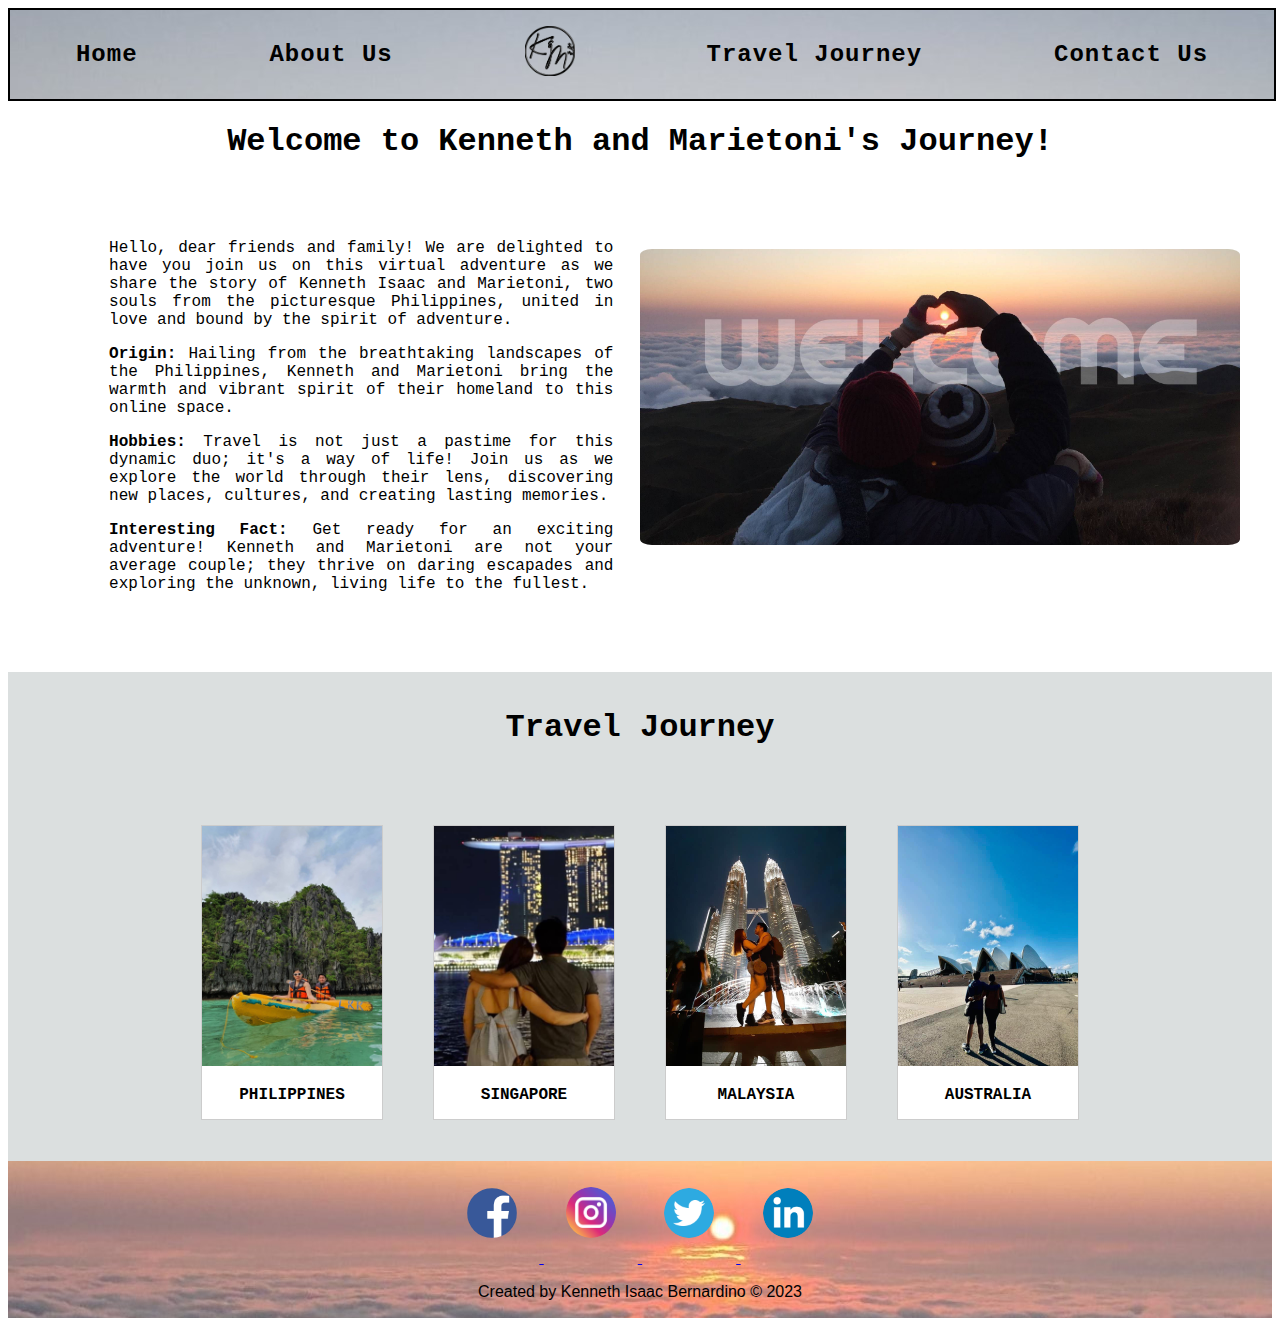
<file: index.html>
<!DOCTYPE html>
<html lang="en">
<head>
    <meta charset="UTF-8">
    <title>Kenneth and Marietoni's Journey - Home</title>
    <link rel="stylesheet" href="css/style.css">
    <link rel="stylesheet" href="css/style_HomePage.css">

</head>
<body>

  <nav style="background-image:url(resources/bgimage3.jpg);">
    <a class="nav-link" href="index.html">Home</a>
    <a class="nav-link" href="aboutus.html">About Us</a>
    <a class="nav-link" href="index.html"><img class="km-logo" src="resources/KMLogo.png" alt="logo"></a>
    <a class="nav-link" href="philippines.html">Travel Journey</a>
    <a class="nav-link" href="contact.html">Contact Us</a>
  </nav>

  <main class="main-container">

    <h1>Welcome to Kenneth and Marietoni's Journey! </h1>


    <!--Home section1: Welcome-->
    <div class="Welcome-container">
        <div class="sec1-grid1">
          <p>Hello, dear friends and family! We are delighted to have you join us on this virtual adventure as we share the story of Kenneth Isaac and Marietoni, two souls from the picturesque Philippines, united in love and bound by the spirit of adventure.</p>
          <p><b>Origin: </b> Hailing from the breathtaking landscapes of the Philippines, Kenneth and Marietoni bring the warmth and vibrant spirit of their homeland to this online space.</p>
          <p><b>Hobbies: </b> Travel is not just a pastime for this dynamic duo; it's a way of life! Join us as we explore the world through their lens, discovering new places, cultures, and creating lasting memories.</p>
          <p><b>Interesting Fact: </b> Get ready for an exciting adventure! Kenneth and Marietoni are not your average couple; they thrive on daring escapades and exploring the unknown, living life to the fullest.</p>
        </div>
      
        <div class="sec1-grid2">
          <a target="_blank" href="resources/CoverPage2.jpg">
            <img class="photo-home" src="resources/CoverPage2.jpg" alt="Welcome Photos">
          </a>
        </div>
    </div>
    

    <!--Home Section 2: Travel Journey-->
    <div class="travel-container">
      <h1>Travel Journey</h1>
    </div>
    <div class="travel-container">
      <div class="travel-gallery">
        <a href="philippines.html">
          <img src="resources/imgTravels-Philippines.jpg" alt="Philippines" width="600" height="400">
        </a>
        <div class="desc">PHILIPPINES</div>
      </div>
      
      <div class="travel-gallery">
        <a href="singapore.html">
          <img src="resources/imgTravels-Singapore.jpg" alt="Singapore" width="600" height="400">
        </a>
        <div class="desc">SINGAPORE</div>
      </div>
      
      <div class="travel-gallery">
        <a href="malaysia.html">
          <img src="resources/imgTravels-Malaysia.jpg" alt="Malaysia" width="600" height="400">
        </a>
        <div class="desc">MALAYSIA</div>
      </div>
      
      <div class="travel-gallery">
        <a href="australia.html">
          <img src="resources/imgTravels-Australia.jpg" alt="Australia" width="600" height="400">
        </a>
        <div class="desc">AUSTRALIA</div>
      </div>
    </div>


  </main>

<!--Footer Section-->
<footer style="background-image:url(resources/bgimage4.jpg);">
        
  <a target="_blank" href="https://www.facebook.com/qhulet14">
    <img class="footericon" src="resources/fb_icon.png" alt="fb_icon">
  </a>
  <a target="_blank" href="https://www.instagram.com/kennethisaac20/">
    <img class="footericon" src="resources/instagram_icon.png" alt="ig_icon">
  </a>
  <a target="_blank" href="https://twitter.com/kennethisaac20">
    <img class="footericon" src="resources/twitter_icon.png" alt="twt_icon">
  </a>
  <a target="_blank" href="https://www.linkedin.com/in/kenneth-isaac-bernardino-77965756/">
    <img class="footericon" src="resources/LinkedIn_icon.png" alt="linkin_icon">
  </a>
  <p>Created by Kenneth Isaac Bernardino © 2023</p>
</footer>
 


</body>
</html>
</file>
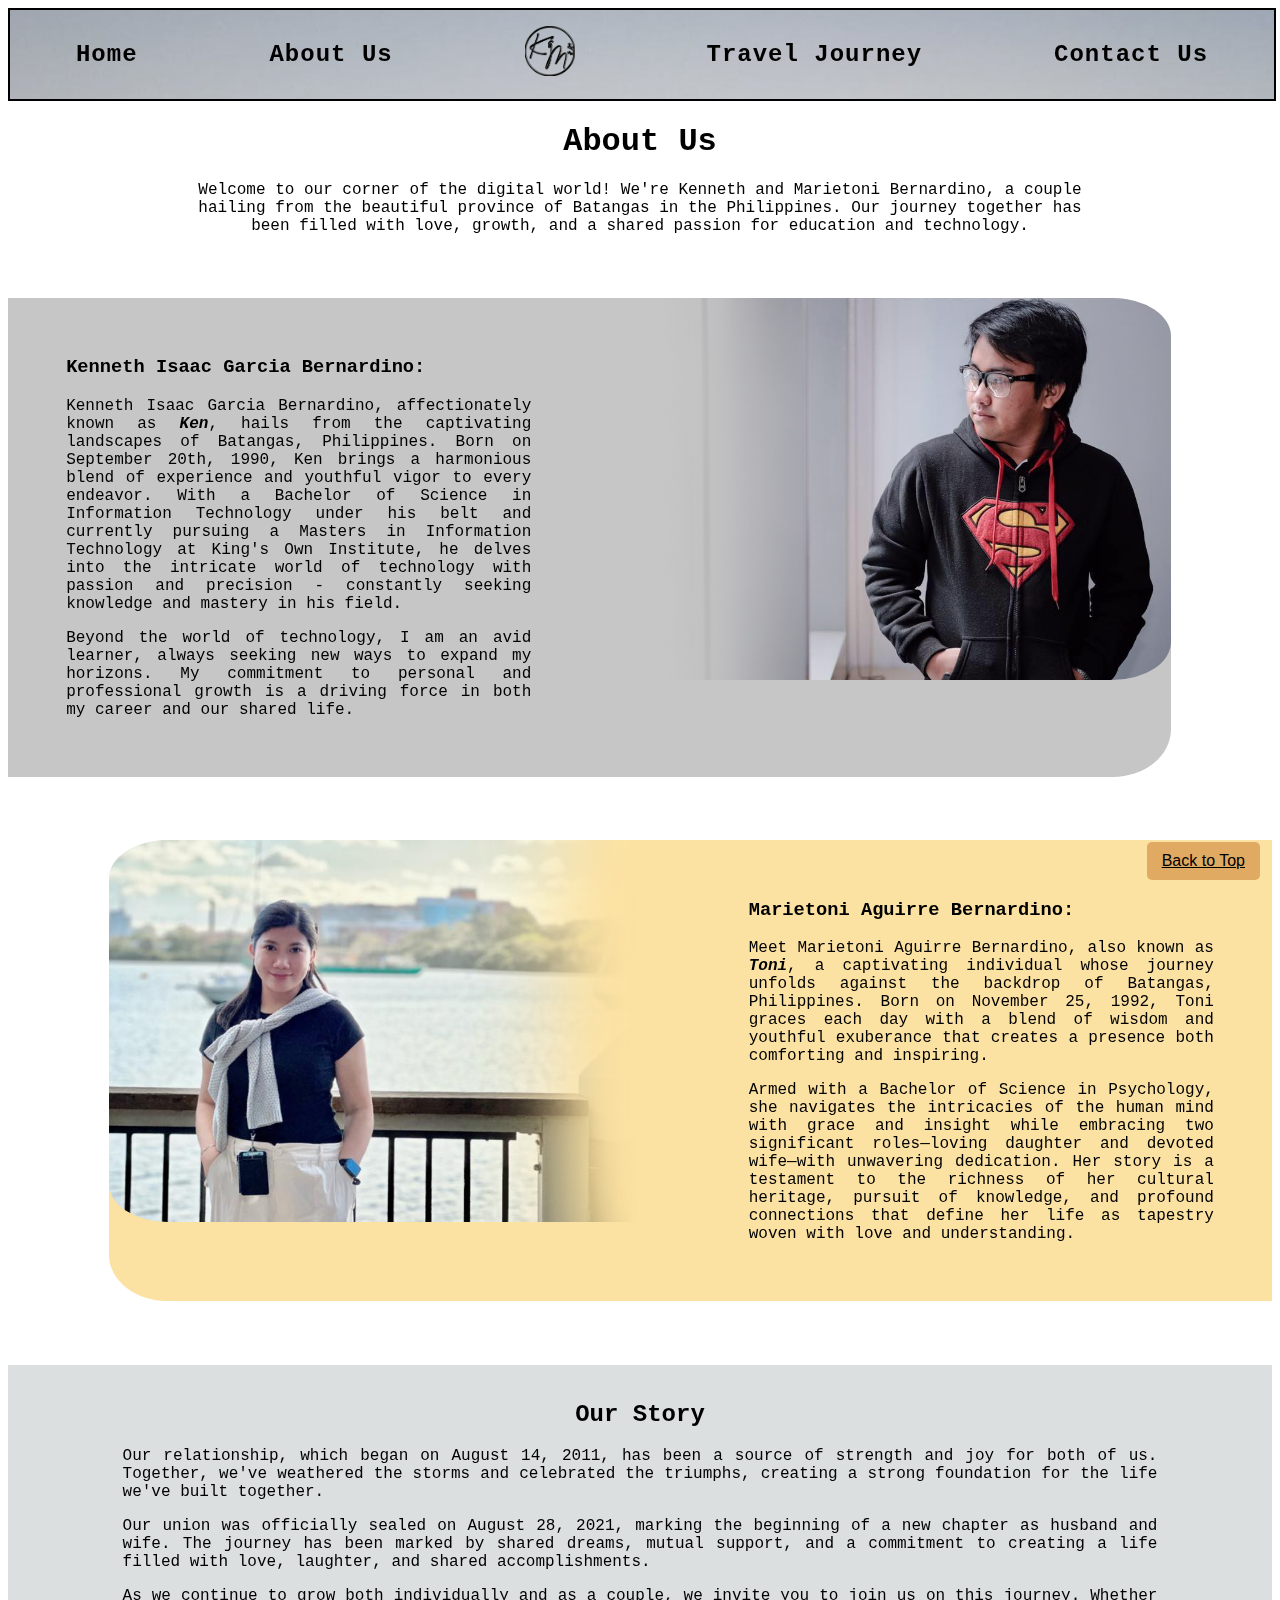
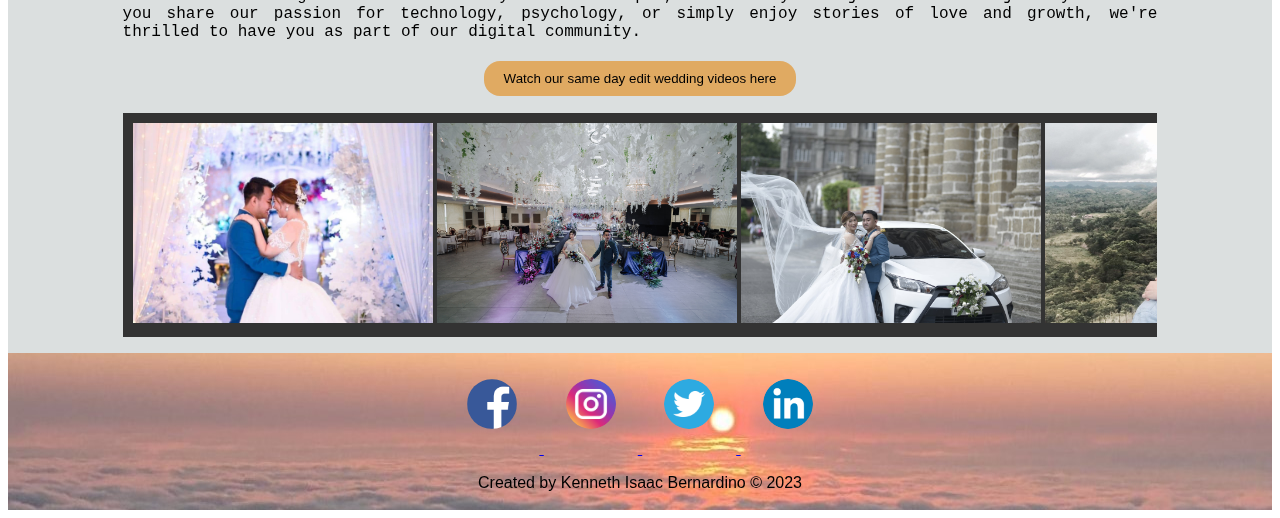
<file: aboutus.html>
<!DOCTYPE html>
<html lang="en">
<head>
    <meta charset="UTF-8">
    <title>Kenneth and Marietoni's Journey</title>
    <link rel="stylesheet" href="css/style.css">
    <link rel="stylesheet" href="css/style_AboutUs.css">
</head>
<body>

  <nav style="background-image:url(resources/bgimage3.jpg);">
    <a class="nav-link" href="index.html">Home</a>
    <a class="nav-link" href="aboutus.html">About Us</a>
    <a class="nav-link" href="index.html"><img class="km-logo" src="resources/KMLogo.png" alt="logo"></a>
    <a class="nav-link" href="philippines.html">Travel Journey</a>
    <a class="nav-link" href="contact.html">Contact Us</a>
  </nav>

  <main class="main-container">

    <h1>About Us </h1>

    <p class="aboutWelcome">Welcome to our corner of the digital world! We're Kenneth and Marietoni Bernardino, a couple hailing from the beautiful province of Batangas in the Philippines. Our journey together has been filled with love, growth, and a shared passion for education and technology.</p>

    <!--About section1: Kenneth-->
    <div class="AboutKenneth-container">
        <div class="aboutKen-container1">
          <div class="aboutKen-containerText">
          <h3>Kenneth Isaac Garcia Bernardino:</h3>
          <p>Kenneth Isaac Garcia Bernardino, affectionately known as <b><i>Ken</i></b>, hails from the captivating landscapes of Batangas, Philippines. Born on September 20th, 1990, Ken brings a harmonious blend of experience and youthful vigor to every endeavor. With a Bachelor of Science in Information Technology under his belt and currently pursuing a Masters in Information Technology at King's Own Institute, he delves into the intricate world of technology with passion and precision - constantly seeking knowledge and mastery in his field.</p>
          <p>Beyond the world of technology, I am an avid learner, always seeking new ways to expand my horizons. My commitment to personal and professional growth is a driving force in both my career and our shared life.</p>
          </div>
          
        </div>
      
        <div class="aboutKen-container2">
          <img class="about-KenPhoto" src="resources/aboutKen.png" alt="About Ken">
        </div>
    </div>
    

    <!--About section2: Marietoni-->
    <div class="AboutMarietoni-container">
      <div class="aboutToni-container1">
        <img class="about-ToniPhoto" src="resources/aboutToni.png" alt="About Toni">
      </div>
    
      <div class="aboutToni-container2">
        <div class="aboutToni-containerText">
          <h3>Marietoni Aguirre Bernardino:</h3>
          <p>Meet Marietoni Aguirre Bernardino, also known as <b><i>Toni</i></b>, a captivating individual whose journey unfolds against the backdrop of Batangas, Philippines. Born on November 25, 1992, Toni graces each day with a blend of wisdom and youthful exuberance that creates a presence both comforting and inspiring. </p> 
          <p>Armed with a Bachelor of Science in Psychology, she navigates the intricacies of the human mind with grace and insight while embracing two significant roles—loving daughter and devoted wife—with unwavering dedication. Her story is a testament to the richness of her cultural heritage, pursuit of knowledge, and profound connections that define her life as tapestry woven with love and understanding.</p>
        </div>
      </div>
    </div>

  <!--About section3: Wedding-->
  <div class="aboutWedding-container">
    <div class="aboutWeddingText-container">
      <h2 style="text-align: center;">Our Story</h2>
      <p>Our relationship, which began on August 14, 2011, has been a source of strength and joy for both of us. Together, we've weathered the storms and celebrated the triumphs, creating a strong foundation for the life we've built together. </p>

      <p>Our union was officially sealed on August 28, 2021, marking the beginning of a new chapter as husband and wife. The journey has been marked by shared dreams, mutual support, and a commitment to creating a life filled with love, laughter, and shared accomplishments.</p>
        
      <p>As we continue to grow both individually and as a couple, we invite you to join us on this journey. Whether you share our passion for technology, psychology, or simply enjoy stories of love and growth, we're thrilled to have you as part of our digital community.</p>
    </div>

    <div class="aboutWeddingSDE-container">
    <a href="https://www.facebook.com/100064318374157/videos/357235752671712">
        <button  class="SDEbutton">Watch our same day edit wedding videos here</button>
    </a>
    </div>

    <div class="scroll-container">
      <img src="resources/about6.jpg" alt="AboutUs image6" width="300" height="200">
      <img src="resources/about7.jpg" alt="AboutUs image7" width="300" height="200">
      <img src="resources/about8.jpg" alt="AboutUs image8" width="300" height="200">
      <img src="resources/about3.jpg" alt="AboutUs image3" width="300" height="200">
      <img src="resources/about4.jpg" alt="AboutUs image4" width="300" height="200">
      <img src="resources/about5.jpg" alt="AboutUs image5" width="300" height="200">
      <img src="resources/about1.jpg" alt="AboutUs image1" width="300" height="200">
      <img src="resources/about2.jpg" alt="AboutUs image2" width="300" height="200">
    </div>
  </div>

  </main>

  <a href="#top" class="back-to-top">Back to Top</a>
  
<!--Footer Section-->
<footer style="background-image:url(resources/bgimage4.jpg);">
        
  <a target="_blank" href="https://www.facebook.com/qhulet14">
    <img class="footericon" src="resources/fb_icon.png" alt="fb_icon">
  </a>
  <a target="_blank" href="https://www.instagram.com/kennethisaac20/">
    <img class="footericon" src="resources/instagram_icon.png" alt="ig_icon">
  </a>
  <a target="_blank" href="https://twitter.com/kennethisaac20">
    <img class="footericon" src="resources/twitter_icon.png" alt="twt_icon">
  </a>
  <a target="_blank" href="https://www.linkedin.com/in/kenneth-isaac-bernardino-77965756/">
    <img class="footericon" src="resources/LinkedIn_icon.png" alt="linkin_icon">
  </a>
  <p>Created by Kenneth Isaac Bernardino © 2023</p>
</footer>
 


</body>
</html>
</file>
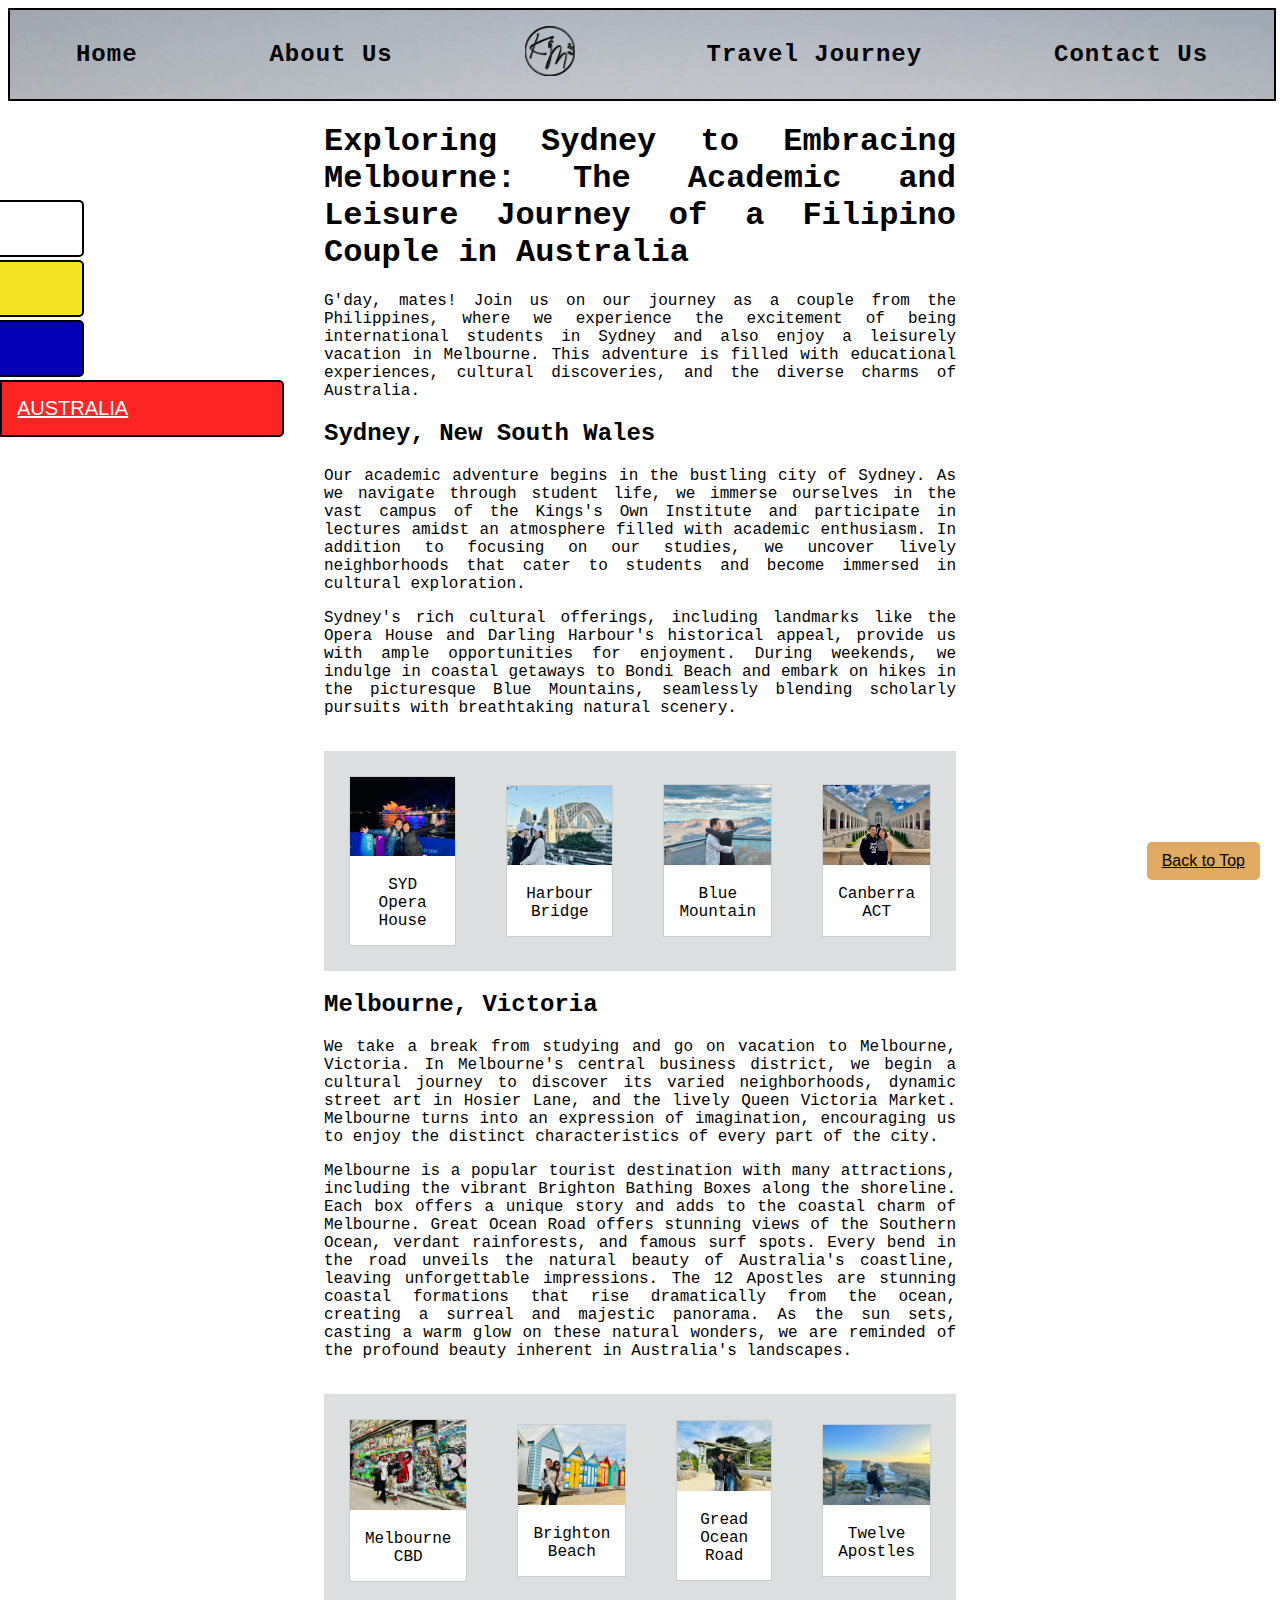
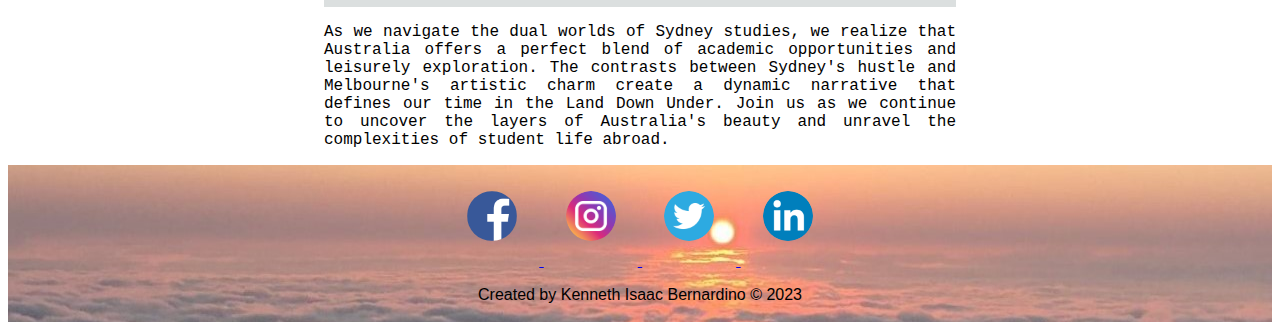
<file: australia.html>
<!DOCTYPE html>
<html lang="en">
<head>
    <meta charset="UTF-8">
    <title>Kenneth and Marietoni's Journey</title>
    <link rel="stylesheet" href="css/style.css">
    <link rel="stylesheet" href="css/style_TravelJourney.css">

</head>
<body>

  <nav style="background-image:url(resources/bgimage3.jpg);">
    <a class="nav-link" href="index.html">Home</a>
    <a class="nav-link" href="aboutus.html">About Us</a>
    <a class="nav-link" href="index.html"><img class="km-logo" src="resources/KMLogo.png" alt="logo"></a>
    <a class="nav-link" href="philippines.html">Travel Journey</a>
    <a class="nav-link" href="contact.html">Contact Us</a>
  </nav>

  <div id="mySidenavActive">
    <a href="australia.html" id="auTraNav" style="color: white;">AUSTRALIA</a>
  </div>

  <div id="mySidenav">
    <a href="philippines.html" id="phTraNav">PHILIPPINES</a>
    <a href="singapore.html" id="sgTraNav">SINGAPORE</a>
    <a href="malaysia.html" id="myTraNav">MALAYSIA</a>
  </div>

  <main class="phTravel-container">
    <h1>Exploring Sydney to Embracing Melbourne: The Academic and Leisure Journey of a Filipino Couple in Australia</h1>
    <p>G'day, mates! Join us on our journey as a couple from the Philippines, where we experience the excitement of being international students in Sydney and also enjoy a leisurely vacation in Melbourne. This adventure is filled with educational experiences, cultural discoveries, and the diverse charms of Australia.</p>
    
    <h2>Sydney, New South Wales</h2>


    <p>Our academic adventure begins in the bustling city of Sydney. As we navigate through student life, we immerse ourselves in the vast campus of the Kings's Own Institute and participate in lectures amidst an atmosphere filled with academic enthusiasm. In addition to focusing on our studies, we uncover lively neighborhoods that cater to students and become immersed in cultural exploration. </p>
    <p>Sydney's rich cultural offerings, including landmarks like the Opera House and Darling Harbour's historical appeal, provide us with ample opportunities for enjoyment. During weekends, we indulge in coastal getaways to Bondi Beach and embark on hikes in the picturesque Blue Mountains, seamlessly blending scholarly pursuits with breathtaking natural scenery.</p><br>

    <div class="travel-container">
      <div class="travel-gallery">
        <a target="_blank" href="resources/SYDgallery1.jpg">
          <img src="resources/SYDgallery1.jpg" alt="Opera House">
        </a>
        <div class="desc">SYD Opera House</div>
      </div>
      
      <div class="travel-gallery">
        <a target="_blank" href="resources/SYDgallery2.jpg">
          <img src="resources/SYDgallery2.jpg" alt="Harbour Bridge">
        </a>
        <div class="desc">Harbour Bridge</div>
      </div>
      
      <div class="travel-gallery">
        <a target="_blank" href="resources/SYDgallery3.jpg">
          <img src="resources/SYDgallery3.jpg" alt="Blue Mountains">
        </a>
        <div class="desc">Blue Mountain</div>
      </div>
      
      <div class="travel-gallery">
        <a target="_blank" href="resources/SYDgallery4.jpg">
          <img src="resources/SYDgallery4.jpg" alt="Canberra">
        </a>
        <div class="desc">Canberra ACT</div>
      </div>
    </div>

    <h2>Melbourne, Victoria</h2>
    <p>We take a break from studying and go on vacation to Melbourne, Victoria. In Melbourne's central business district, we begin a cultural journey to discover its varied neighborhoods, dynamic street art in Hosier Lane, and the lively Queen Victoria Market. Melbourne turns into an expression of imagination, encouraging us to enjoy the distinct characteristics of every part of the city.</p>

    <p>Melbourne is a popular tourist destination with many attractions, including the vibrant Brighton Bathing Boxes along the shoreline. Each box offers a unique story and adds to the coastal charm of Melbourne. Great Ocean Road offers stunning views of the Southern Ocean, verdant rainforests, and famous surf spots. Every bend in the road unveils the natural beauty of Australia's coastline, leaving unforgettable impressions. The 12 Apostles are stunning coastal formations that rise dramatically from the ocean, creating a surreal and majestic panorama. As the sun sets, casting a warm glow on these natural wonders, we are reminded of the profound beauty inherent in Australia's landscapes.</p> <br>

    <div class="travel-container">
      <div class="travel-gallery">
        <a target="_blank" href="resources/MLBgallery1.jpg">
          <img src="resources/MLBgallery1.jpg" alt="Melbourne CBD">
        </a>
        <div class="desc">Melbourne CBD</div>
      </div>
      
      <div class="travel-gallery">
        <a target="_blank" href="resources/MLBgallery2.jpg">
          <img src="resources/MLBgallery2.jpg" alt="Brighton">
        </a>
        <div class="desc">Brighton Beach</div>
      </div>
      
      <div class="travel-gallery">
        <a target="_blank" href="resources/MLBgallery3.jpg">
          <img src="resources/MLBgallery3.jpg" alt="Great Ocean">
        </a>
        <div class="desc">Gread Ocean Road</div>
      </div>
      
      <div class="travel-gallery">
        <a target="_blank" href="resources/MLBgallery4.jpg">
        <img src="resources/MLBgallery4.jpg" alt="12 Apostles">
        </a>
        <div class="desc">Twelve Apostles</div>
      </div>
    </div>

    <p>As we navigate the dual worlds of Sydney studies, we realize that Australia offers a perfect blend of academic opportunities and leisurely exploration. The contrasts between Sydney's hustle and Melbourne's artistic charm create a dynamic narrative that defines our time in the Land Down Under. Join us as we continue to uncover the layers of Australia's beauty and unravel the complexities of student life abroad.  </p>


  </main>

  <a href="#top" class="back-to-top">Back to Top</a>


<!--Footer Section-->
<footer style="background-image:url(resources/bgimage4.jpg);">
        
  <a target="_blank" href="https://www.facebook.com/qhulet14">
    <img class="footericon" src="resources/fb_icon.png" alt="fb_icon">
  </a>
  <a target="_blank" href="https://www.instagram.com/kennethisaac20/">
    <img class="footericon" src="resources/instagram_icon.png" alt="ig_icon">
  </a>
  <a target="_blank" href="https://twitter.com/kennethisaac20">
    <img class="footericon" src="resources/twitter_icon.png" alt="twt_icon">
  </a>
  <a target="_blank" href="https://www.linkedin.com/in/kenneth-isaac-bernardino-77965756/">
    <img class="footericon" src="resources/LinkedIn_icon.png" alt="linkin_icon">
  </a>
  <p>Created by Kenneth Isaac Bernardino © 2023</p>
</footer>
 


</body>
</html>
</file>
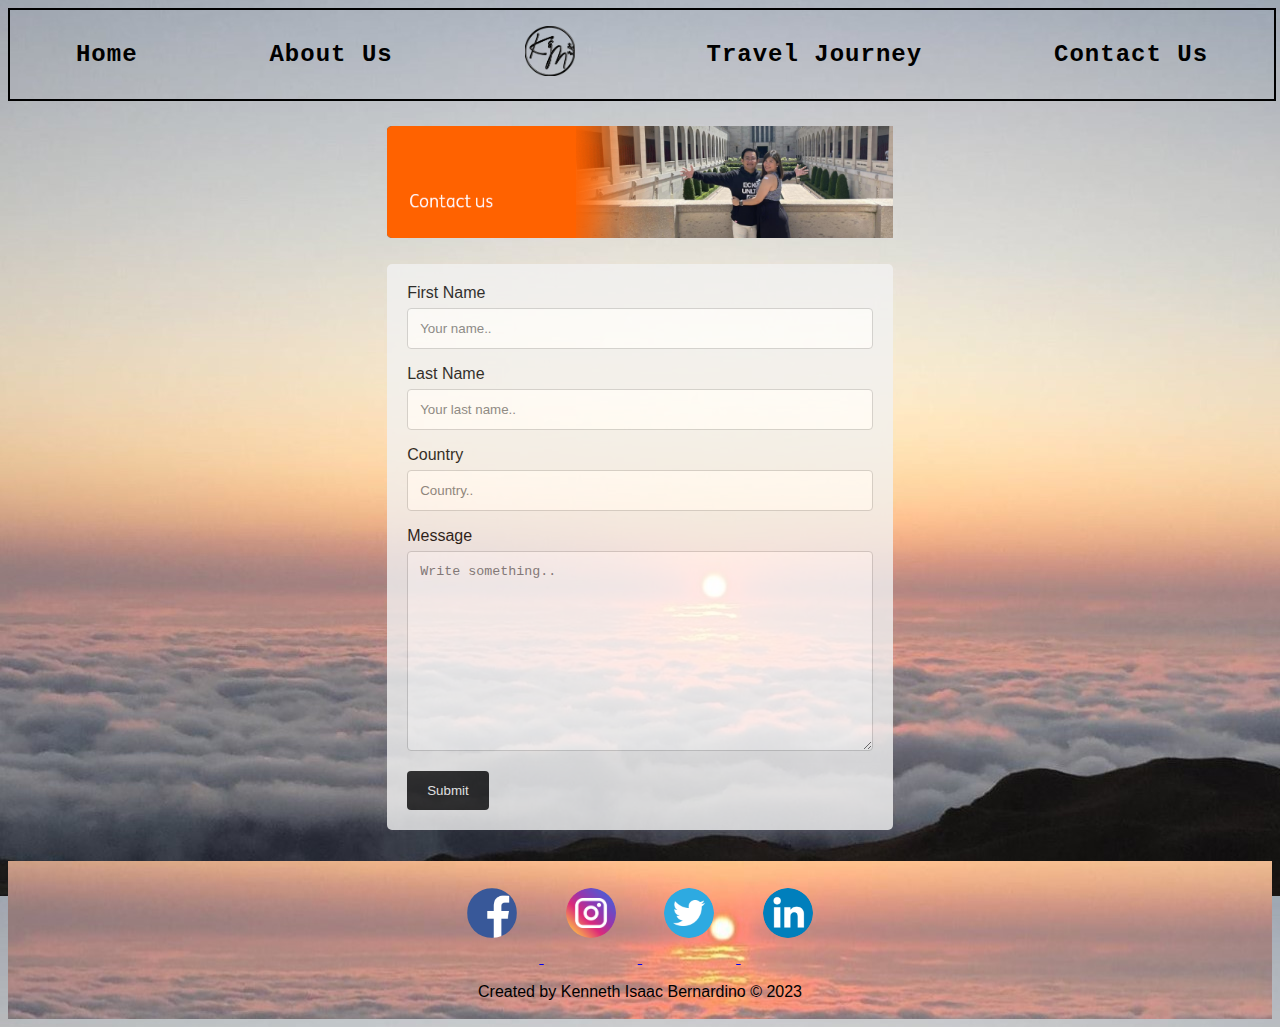
<file: contact.html>
<!DOCTYPE html>
<html lang="en">
<head>
    <meta charset="UTF-8">
    <title>Kenneth and Marietoni's Journey</title>
    <link rel="stylesheet" href="css/style.css">
    <style>
    body {
      font-family: Arial, Helvetica, sans-serif; 
      background-image:url("resources/bgimage1.jpg");
    }
    </style>
</head>
<body>

  <nav style="background-image:url(resources/bgimage3.jpg);">
    <a class="nav-link" href="index.html">Home</a>
    <a class="nav-link" href="aboutus.html">About Us</a>
    <a class="nav-link" href="index.html"><img class="km-logo" src="resources/KMLogo.png" alt="logo"></a>
    <a class="nav-link" href="philippines.html">Travel Journey</a>
    <a class="nav-link" href="contact.html">Contact Us</a>
  </nav>


  <img src="resources/ContactUs.png" alt="Contact Us" class="ContactBanner">

    <div class="contact-container">
      <form>
        <label for="fname">First Name</label>
        <input type="text" id="fname" name="firstname" placeholder="Your name..">

        <label for="lname">Last Name</label>
        <input type="text" id="lname" name="lastname" placeholder="Your last name..">

        <label for="country">Country</label>
        <input type="text" id="cntry" name="country" placeholder="Country..">

        <label for="message">Message</label>
        <textarea id="message" name="message" placeholder="Write something.." style="height:200px"></textarea>

        <input type="submit" value="Submit" onclick="alert('Your message has been sent! Thank You!')">
      </form>
    </div>


<!--Footer Section-->
<footer style="background-image:url(resources/bgimage4.jpg);">
        
      <a target="_blank" href="https://www.facebook.com/qhulet14">
        <img class="footericon" src="resources/fb_icon.png" alt="fb_icon">
      </a>
      <a target="_blank" href="https://www.instagram.com/kennethisaac20/">
        <img class="footericon" src="resources/instagram_icon.png" alt="ig_icon">
      </a>
      <a target="_blank" href="https://twitter.com/kennethisaac20">
        <img class="footericon" src="resources/twitter_icon.png" alt="twt_icon">
      </a>
      <a target="_blank" href="https://www.linkedin.com/in/kenneth-isaac-bernardino-77965756/">
        <img class="footericon" src="resources/LinkedIn_icon.png" alt="linkin_icon">
      </a>
      <p>Created by Kenneth Isaac Bernardino © 2023</p>
    </footer>
 


</body>
</html>
</file>
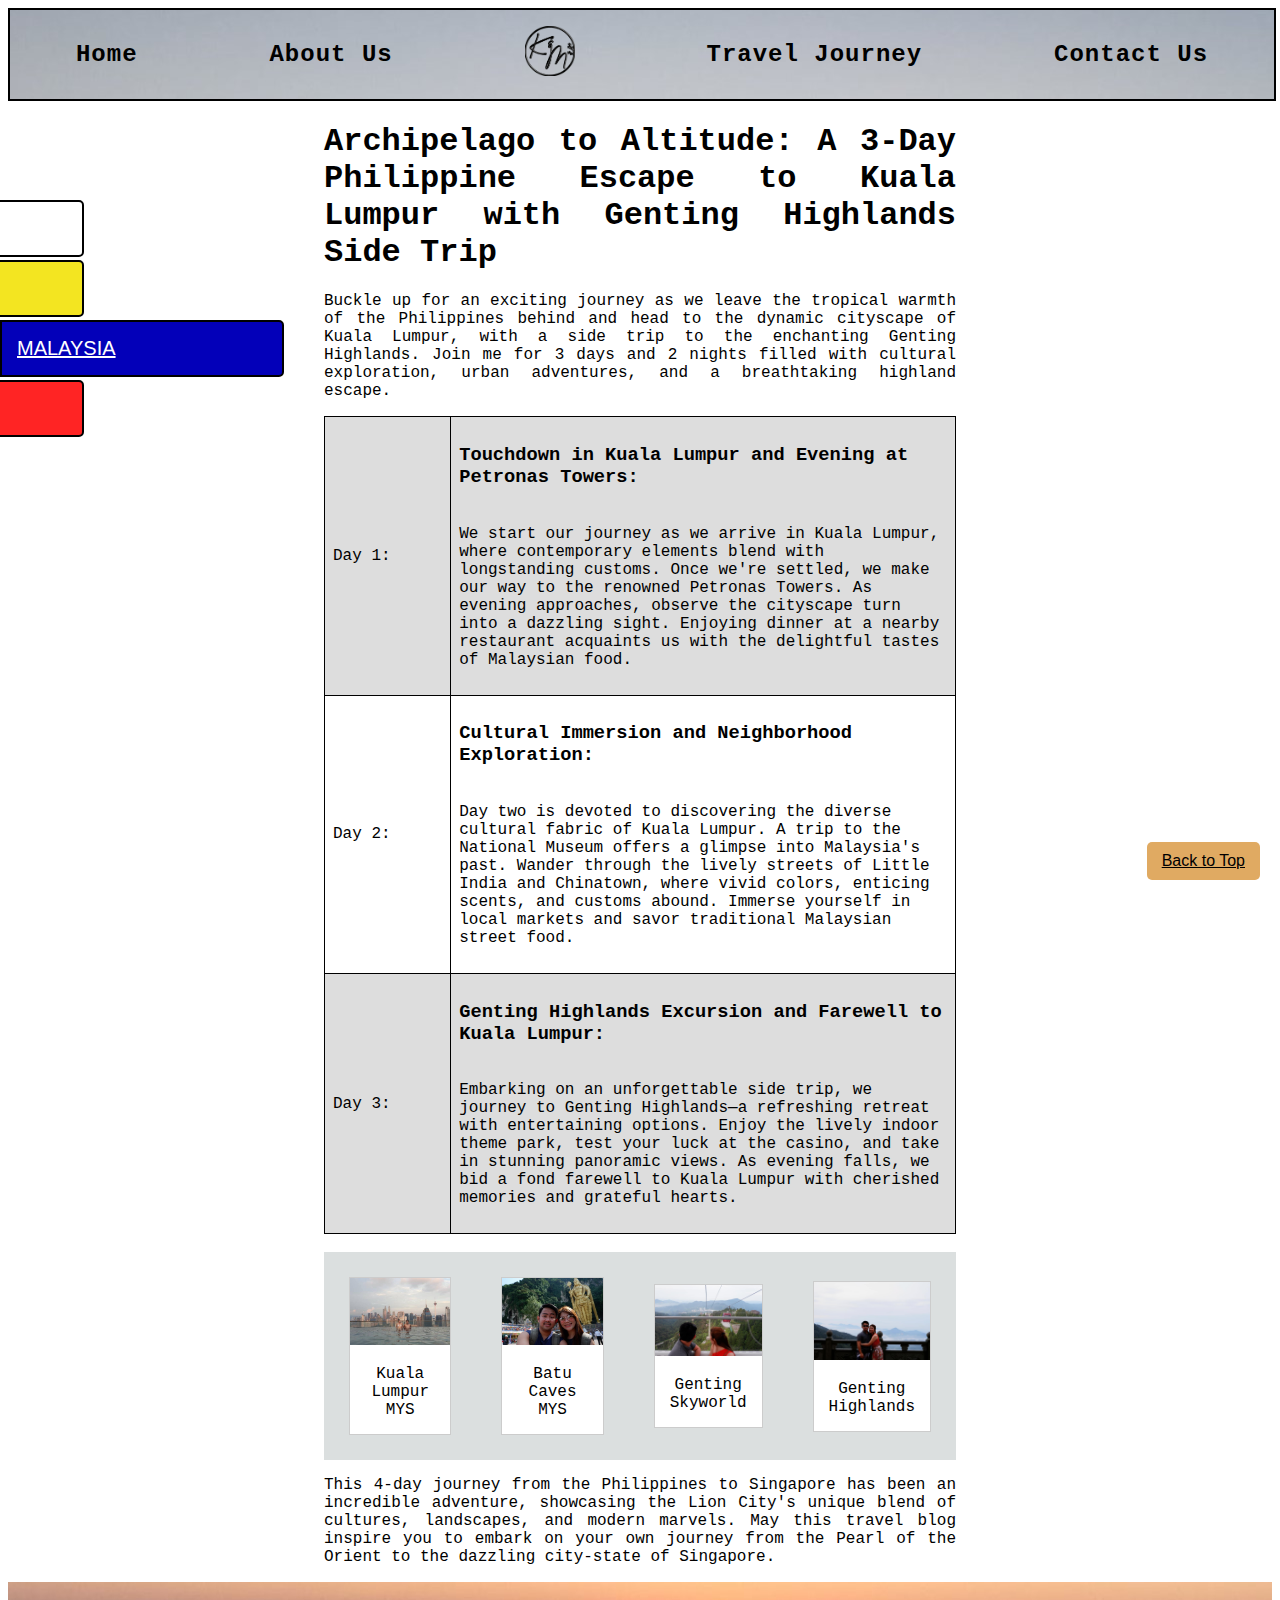
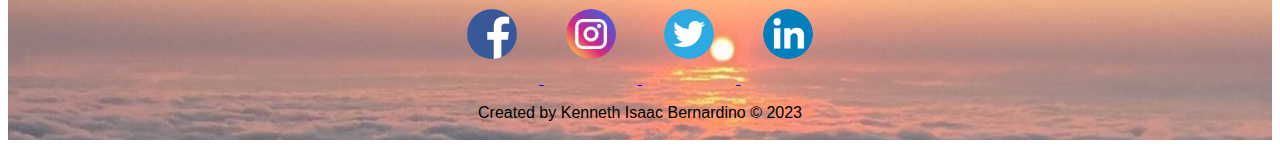
<file: malaysia.html>
<!DOCTYPE html>
<html lang="en">
<head>
    <meta charset="UTF-8">
    <title>Kenneth and Marietoni's Journey</title>
    <link rel="stylesheet" href="css/style.css">
    <link rel="stylesheet" href="css/style_TravelJourney.css">
</head>
<body>

  <nav style="background-image:url(resources/bgimage3.jpg);">
    <a class="nav-link" href="index.html">Home</a>
    <a class="nav-link" href="aboutus.html">About Us</a>
    <a class="nav-link" href="index.html"><img class="km-logo" src="resources/KMLogo.png" alt="logo"></a>
    <a class="nav-link" href="philippines.html">Travel Journey</a>
    <a class="nav-link" href="contact.html">Contact Us</a>
  </nav>

  <div id="mySidenavActive">
    <a href="malaysia.html" id="myTraNav" style="color: white;">MALAYSIA</a>
  </div>

  <div id="mySidenav">
    <a href="philippines.html" id="phTraNav">PHILIPPINES</a>
    <a href="singapore.html" id="sgTraNav">SINGAPORE</a>
    <a href="australia.html" id="auTraNav">AUSTRALIA</a>
  </div>

  <main class="phTravel-container">
    <h1>Archipelago to Altitude: A 3-Day Philippine Escape to Kuala Lumpur with Genting Highlands Side Trip</h1>
    <p>Buckle up for an exciting journey as we leave the tropical warmth of the Philippines behind and head to the dynamic cityscape of Kuala Lumpur, with a side trip to the enchanting Genting Highlands. Join me for 3 days and 2 nights filled with cultural exploration, urban adventures, and a breathtaking highland escape.</p>
    
    <table>
      <tr>
        <td style="width: 20%;">Day 1: </td>
        <td><h3>Touchdown in Kuala Lumpur and Evening at Petronas Towers: </h3><br>We start our journey as we arrive in Kuala Lumpur, where contemporary elements blend with longstanding customs. Once we're settled, we make our way to the renowned Petronas Towers. As evening approaches, observe the cityscape turn into a dazzling sight. Enjoying dinner at a nearby restaurant acquaints us with the delightful tastes of Malaysian food. <br><br> </td>
      </tr>
      <tr>
        <td>Day 2: </td>
        <td><h3>Cultural Immersion and Neighborhood Exploration:</h3><br>Day two is devoted to discovering the diverse cultural fabric of Kuala Lumpur. A trip to the National Museum offers a glimpse into Malaysia's past. Wander through the lively streets of Little India and Chinatown, where vivid colors, enticing scents, and customs abound. Immerse yourself in local markets and savor traditional Malaysian street food. <br><br></td>
      </tr>
      <tr>
        <td>Day 3: </td>
        <td><h3>Genting Highlands Excursion and Farewell to Kuala Lumpur:</h3><br>Embarking on an unforgettable side trip, we journey to Genting Highlands—a refreshing retreat with entertaining options. Enjoy the lively indoor theme park, test your luck at the casino, and take in stunning panoramic views. As evening falls, we bid a fond farewell to Kuala Lumpur with cherished memories and grateful hearts. <br><br></td>
      </tr>
    </table>

    <br>

    <div class="travel-container">
      <div class="travel-gallery">
        <a target="_blank" href="resources/MYgallery1.jpg">
          <img src="resources/MYgallery1.jpg" alt="Twin Tower">
        </a>
        <div class="desc">Kuala Lumpur MYS</div>
      </div>
      
      <div class="travel-gallery">
        <a target="_blank" href="resources/MYgallery2.jpg">
          <img src="resources/MYgallery2.jpg" alt="Batu caves">
        </a>
        <div class="desc">Batu Caves MYS</div>
      </div>
      
      <div class="travel-gallery">
        <a target="_blank" href="resources/MYgallery4.jpg">
          <img src="resources/MYgallery4.jpg" alt="Genting 1">
        </a>
        <div class="desc">Genting Skyworld</div>
      </div>
      
      <div class="travel-gallery">
        <a target="_blank" href="resources/MYgallery3.jpg">
          <img src="resources/MYgallery3.jpg" alt="Genting 2">
        </a>
        <div class="desc">Genting Highlands</div>
      </div>
    </div>


    <p>This 4-day journey from the Philippines to Singapore has been an incredible adventure, showcasing the Lion City's unique blend of cultures, landscapes, and modern marvels. May this travel blog inspire you to embark on your own journey from the Pearl of the Orient to the dazzling city-state of Singapore. </p>


  </main>

  <a href="#top" class="back-to-top">Back to Top</a>


<!--Footer Section-->
<footer style="background-image:url(resources/bgimage4.jpg);">
        
  <a target="_blank" href="https://www.facebook.com/qhulet14">
    <img class="footericon" src="resources/fb_icon.png" alt="fb_icon">
  </a>
  <a target="_blank" href="https://www.instagram.com/kennethisaac20/">
    <img class="footericon" src="resources/instagram_icon.png" alt="ig_icon">
  </a>
  <a target="_blank" href="https://twitter.com/kennethisaac20">
    <img class="footericon" src="resources/twitter_icon.png" alt="twt_icon">
  </a>
  <a target="_blank" href="https://www.linkedin.com/in/kenneth-isaac-bernardino-77965756/">
    <img class="footericon" src="resources/LinkedIn_icon.png" alt="linkin_icon">
  </a>
  <p>Created by Kenneth Isaac Bernardino © 2023</p>
</footer>
 


</body>
</html>
</file>
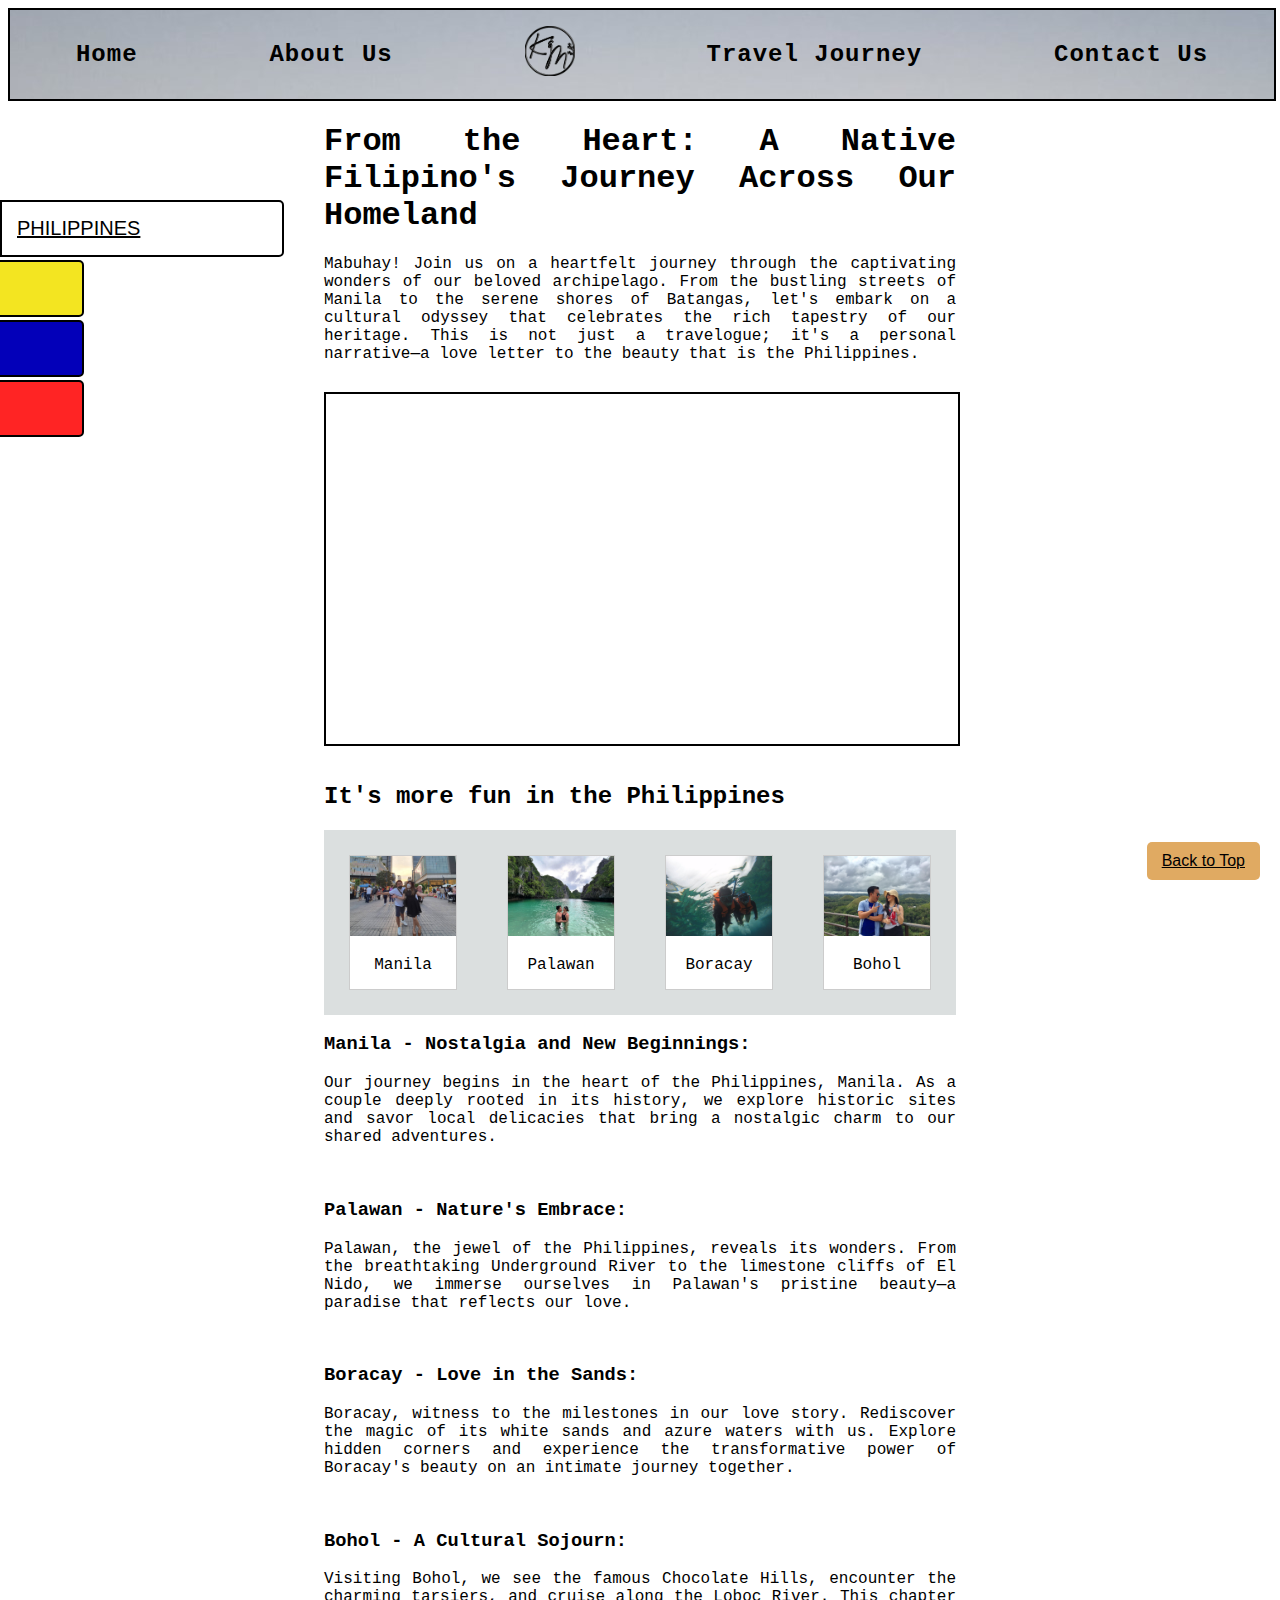
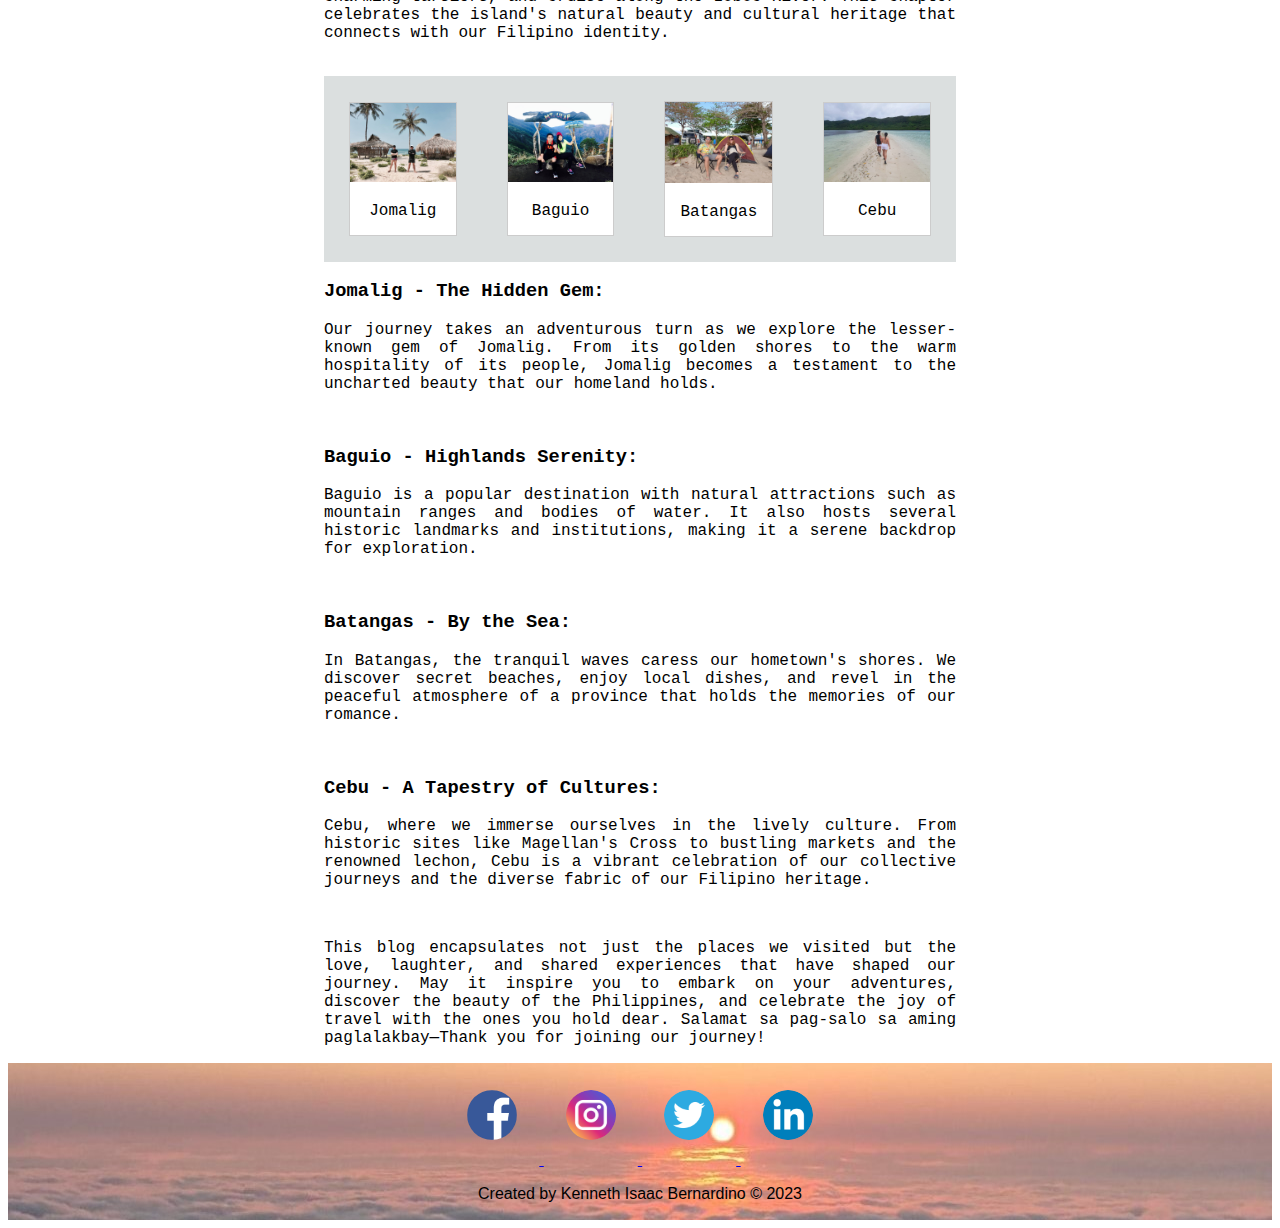
<file: philippines.html>
<!DOCTYPE html>
<html lang="en">
<head>
    <meta charset="UTF-8">
    <title>Kenneth and Marietoni's Journey</title>
    <link rel="stylesheet" href="css/style.css">
    <link rel="stylesheet" href="css/style_TravelJourney.css">
</head>
<body>

  <nav style="background-image:url(resources/bgimage3.jpg);">
    <a class="nav-link" href="index.html">Home</a>
    <a class="nav-link" href="aboutus.html">About Us</a>
    <a class="nav-link" href="index.html"><img class="km-logo" src="resources/KMLogo.png" alt="logo"></a>
    <a class="nav-link" href="philippines.html">Travel Journey</a>
    <a class="nav-link" href="contact.html">Contact Us</a>
  </nav>

  <div id="mySidenavActive">
    <a href="philippines.html" id="phTraNav">PHILIPPINES</a>
  </div>

  <div id="mySidenav">
    <a href="singapore.html" id="sgTraNav">SINGAPORE</a>
    <a href="malaysia.html" id="myTraNav">MALAYSIA</a>
    <a href="australia.html" id="auTraNav">AUSTRALIA</a>
  </div>

  <main class="phTravel-container">
    <h1>From the Heart: A Native Filipino's Journey Across Our Homeland </h1>
    <p>Mabuhay! Join us on a heartfelt journey through the captivating wonders of our beloved archipelago. From the bustling streets of Manila to the serene shores of Batangas, let's embark on a cultural odyssey that celebrates the rich tapestry of our heritage. This is not just a travelogue; it's a personal narrative—a love letter to the beauty that is the Philippines.</p>
    <iframe style="margin-top: 2%; margin-bottom: 2%;  border: 2px solid #000000;" width="100%" height="350" src="https://www.youtube.com/embed/D2r0DEGr1I4?si=aYdhIahQpOL2JmZP" title="YouTube video player" frameborder="0" allow="accelerometer; autoplay; clipboard-write; encrypted-media; gyroscope; picture-in-picture; web-share" allowfullscreen></iframe>

    <h2>It's more fun in the Philippines</h2>

    <div class="travel-container">
      <div class="travel-gallery">
        <a target="_blank" href="resources/TJgallery2.jpg">
          <img src="resources/TJgallery2.jpg" alt="Manila">
        </a>
        <div class="desc">Manila</div>
      </div>
      
      <div class="travel-gallery">
        <a target="_blank" href="resources/TJgallery1.jpg">
          <img src="resources/TJgallery1.jpg" alt="Palawan">
        </a>
        <div class="desc">Palawan</div>
      </div>
      
      <div class="travel-gallery">
        <a target="_blank" href="resources/TJgallery3.jpg">
          <img src="resources/TJgallery3.jpg" alt="Boracay">
        </a>
        <div class="desc">Boracay</div>
      </div>
      
      <div class="travel-gallery">
        <a target="_blank" href="resources/TJgallery4.jpg">
          <img src="resources/TJgallery4.jpg" alt="Bohol">
        </a>
        <div class="desc">Bohol</div>
      </div>
    </div>

    <h3>Manila - Nostalgia and New Beginnings:</h3>
    <p>Our journey begins in the heart of the Philippines, Manila. As a couple deeply rooted in its history, we explore historic sites and savor local delicacies that bring a nostalgic charm to our shared adventures.</p><br>

    <h3>Palawan - Nature's Embrace:</h3>
    <p>Palawan, the jewel of the Philippines, reveals its wonders. From the breathtaking Underground River to the limestone cliffs of El Nido, we immerse ourselves in Palawan's pristine beauty—a paradise that reflects our love.</p><br>

    <h3>Boracay - Love in the Sands:</h3>
    <p>Boracay, witness to the milestones in our love story. Rediscover the magic of its white sands and azure waters with us. Explore hidden corners and experience the transformative power of Boracay's beauty on an intimate journey together.</p><br>

    <h3>Bohol - A Cultural Sojourn:</h3>
    <p>Visiting Bohol, we see the famous Chocolate Hills, encounter the charming tarsiers, and cruise along the Loboc River. This chapter celebrates the island's natural beauty and cultural heritage that connects with our Filipino identity.</p><br>

    <div class="travel-container">
      <div class="travel-gallery">
        <a target="_blank" href="resources/TJgallery5.jpg">
          <img src="resources/TJgallery5.jpg" alt="Jomalig">
        </a>
        <div class="desc">Jomalig</div>
      </div>
      
      <div class="travel-gallery">
        <a target="_blank" href="resources/TJgallery6.jpg">
          <img src="resources/TJgallery6.jpg" alt="Baguio">
        </a>
        <div class="desc">Baguio</div>
      </div>
      
      <div class="travel-gallery">
        <a target="_blank" href="resources/TJgallery7.jpg">
          <img src="resources/TJgallery7.jpg" alt="Batangas">
        </a>
        <div class="desc">Batangas</div>
      </div>
      
      <div class="travel-gallery">
        <a target="_blank" href="resources/TJgallery8.jpg">
          <img src="resources/TJgallery8.jpg" alt="Cebu">
        </a>
        <div class="desc">Cebu</div>
      </div>
    </div>

    <h3>Jomalig - The Hidden Gem:</h3>
    <p>Our journey takes an adventurous turn as we explore the lesser-known gem of Jomalig. From its golden shores to the warm hospitality of its people, Jomalig becomes a testament to the uncharted beauty that our homeland holds.</p><br>

    <h3>Baguio - Highlands Serenity:</h3>
    <p>Baguio is a popular destination with natural attractions such as mountain ranges and bodies of water. It also hosts several historic landmarks and institutions, making it a serene backdrop for exploration.</p><br>

    <h3>Batangas - By the Sea:</h3>
    <p>In Batangas, the tranquil waves caress our hometown's shores. We discover secret beaches, enjoy local dishes, and revel in the peaceful atmosphere of a province that holds the memories of our romance.</p><br>

    <h3>Cebu - A Tapestry of Cultures:</h3>
    <p>Cebu, where we immerse ourselves in the lively culture. From historic sites like Magellan's Cross to bustling markets and the renowned lechon, Cebu is a vibrant celebration of our collective journeys and the diverse fabric of our Filipino heritage.</p><br>
    
    <p>This blog encapsulates not just the places we visited but the love, laughter, and shared experiences that have shaped our journey. May it inspire you to embark on your adventures, discover the beauty of the Philippines, and celebrate the joy of travel with the ones you hold dear. Salamat sa pag-salo sa aming paglalakbay—Thank you for joining our journey! </p>

  </main>

  <a href="#top" class="back-to-top">Back to Top</a>


<!--Footer Section-->
<footer style="background-image:url(resources/bgimage4.jpg);">
        
  <a target="_blank" href="https://www.facebook.com/qhulet14">
    <img class="footericon" src="resources/fb_icon.png" alt="fb_icon">
  </a>
  <a target="_blank" href="https://www.instagram.com/kennethisaac20/">
    <img class="footericon" src="resources/instagram_icon.png" alt="ig_icon">
  </a>
  <a target="_blank" href="https://twitter.com/kennethisaac20">
    <img class="footericon" src="resources/twitter_icon.png" alt="twt_icon">
  </a>
  <a target="_blank" href="https://www.linkedin.com/in/kenneth-isaac-bernardino-77965756/">
    <img class="footericon" src="resources/LinkedIn_icon.png" alt="linkin_icon">
  </a>
  <p>Created by Kenneth Isaac Bernardino © 2023</p>
</footer>
 


</body>
</html>
</file>
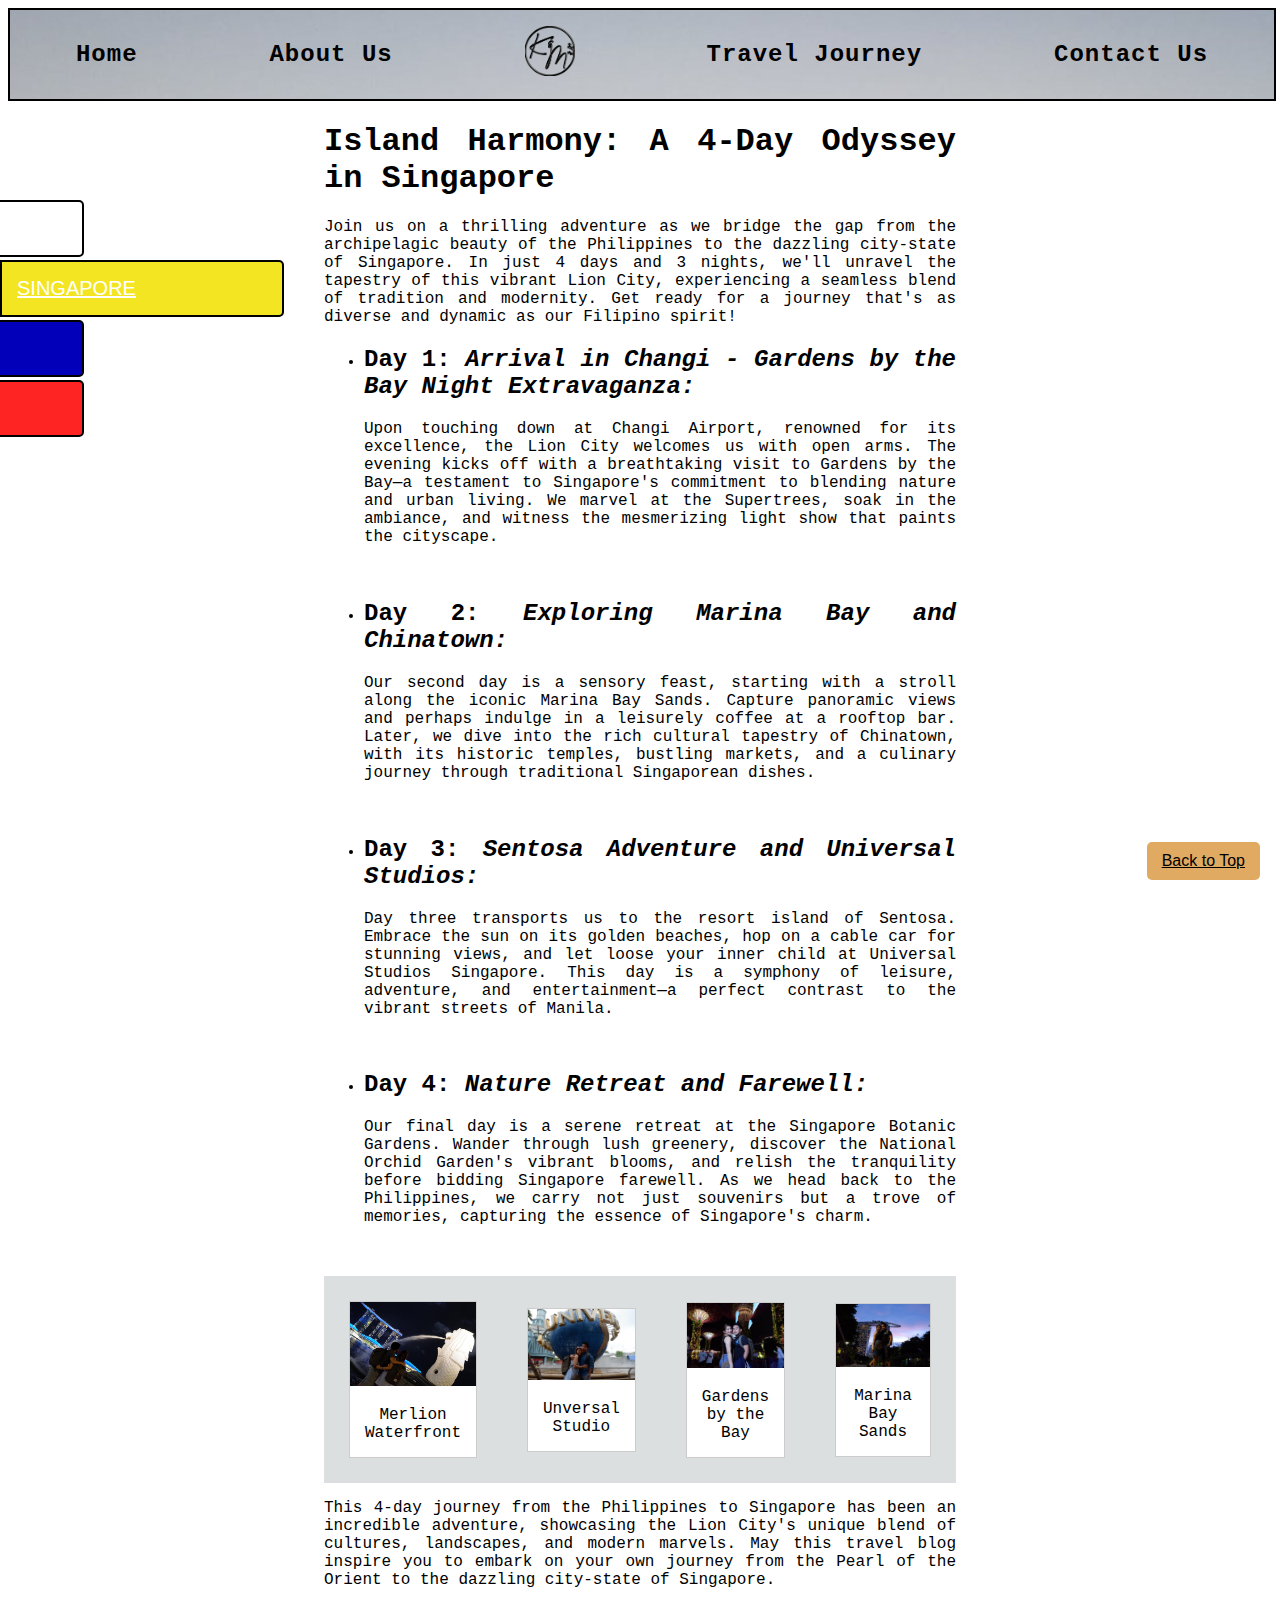
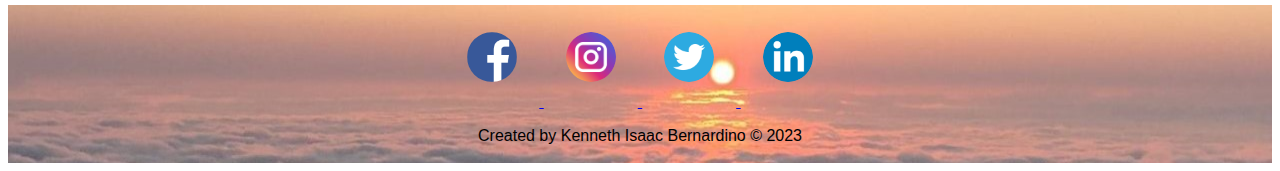
<file: singapore.html>
<!DOCTYPE html>
<html lang="en">
<head>
    <meta charset="UTF-8">
    <title>Kenneth and Marietoni's Journey</title>
    <link rel="stylesheet" href="css/style.css">
    <link rel="stylesheet" href="css/style_TravelJourney.css">
</head>
<body>

  <nav style="background-image:url(resources/bgimage3.jpg);">
    <a class="nav-link" href="index.html">Home</a>
    <a class="nav-link" href="aboutus.html">About Us</a>
    <a class="nav-link" href="index.html"><img class="km-logo" src="resources/KMLogo.png" alt="logo"></a>
    <a class="nav-link" href="philippines.html">Travel Journey</a>
    <a class="nav-link" href="contact.html">Contact Us</a>
  </nav>

  <div id="mySidenavActive">
    <a href="singapore.html" id="sgTraNav" style="color: white;">SINGAPORE</a>
  </div>

  <div id="mySidenav">
    <a href="philippines.html" id="phTraNav">PHILIPPINES</a>
    <a href="malaysia.html" id="myTraNav">MALAYSIA</a>
    <a href="australia.html" id="auTraNav">AUSTRALIA</a>
  </div>

  <main class="phTravel-container">
    <h1>Island Harmony: A 4-Day Odyssey in Singapore</h1>
    <p>Join us on a thrilling adventure as we bridge the gap from the archipelagic beauty of the Philippines to the dazzling city-state of Singapore. In just 4 days and 3 nights, we'll unravel the tapestry of this vibrant Lion City, experiencing a seamless blend of tradition and modernity. Get ready for a journey that's as diverse and dynamic as our Filipino spirit!</p>
    
    <ul>

      <li><h2>Day 1: <i> Arrival in Changi - Gardens by the Bay Night Extravaganza: </i></h2></li>
      <p>Upon touching down at Changi Airport, renowned for its excellence, the Lion City welcomes us with open arms. The evening kicks off with a breathtaking visit to Gardens by the Bay—a testament to Singapore's commitment to blending nature and urban living. We marvel at the Supertrees, soak in the ambiance, and witness the mesmerizing light show that paints the cityscape.</p><br>
  
      <li><h2>Day 2: <i>Exploring Marina Bay and Chinatown:</i></h2></li>
      <p>Our second day is a sensory feast, starting with a stroll along the iconic Marina Bay Sands. Capture panoramic views and perhaps indulge in a leisurely coffee at a rooftop bar. Later, we dive into the rich cultural tapestry of Chinatown, with its historic temples, bustling markets, and a culinary journey through traditional Singaporean dishes.</p><br>

      <li><h2>Day 3: <i>Sentosa Adventure and Universal Studios:</i></h2></li>
      <p>Day three transports us to the resort island of Sentosa. Embrace the sun on its golden beaches, hop on a cable car for stunning views, and let loose your inner child at Universal Studios Singapore. This day is a symphony of leisure, adventure, and entertainment—a perfect contrast to the vibrant streets of Manila.</p><br>

      <li><h2>Day 4: <i>Nature Retreat and Farewell:</i></h2></li>
      <p>Our final day is a serene retreat at the Singapore Botanic Gardens. Wander through lush greenery, discover the National Orchid Garden's vibrant blooms, and relish the tranquility before bidding Singapore farewell. As we head back to the Philippines, we carry not just souvenirs but a trove of memories, capturing the essence of Singapore's charm.</p><br>

    </ul>

    <div class="travel-container">
      <div class="travel-gallery">
        <a target="_blank" href="resources/SGgallery3.jpg">
          <img src="resources/SGgallery3.jpg" alt="Merlion">
        </a>
        <div class="desc">Merlion Waterfront</div>
      </div>
      
      <div class="travel-gallery">
        <a target="_blank" href="resources/SGgallery1.jpg">
          <img src="resources/SGgallery1.jpg" alt="Ustudio">
        </a>
        <div class="desc">Unversal Studio</div>
      </div>
      
      <div class="travel-gallery">
        <a target="_blank" href="resources/SGgallery2.jpg">
          <img src="resources/SGgallery2.jpg" alt="Gardens">
        </a>
        <div class="desc">Gardens by the Bay</div>
      </div>
      
      <div class="travel-gallery">
        <a target="_blank" href="resources/SGgallery4.jpg">
          <img src="resources/SGgallery4.jpg" alt="Marina Bay">
        </a>
        <div class="desc">Marina Bay Sands</div>
      </div>
    </div>


    <p>This 4-day journey from the Philippines to Singapore has been an incredible adventure, showcasing the Lion City's unique blend of cultures, landscapes, and modern marvels. May this travel blog inspire you to embark on your own journey from the Pearl of the Orient to the dazzling city-state of Singapore. </p>
    

  </main>

  <a href="#top" class="back-to-top">Back to Top</a>


<!--Footer Section-->
<footer style="background-image:url(resources/bgimage4.jpg);">
        
  <a target="_blank" href="https://www.facebook.com/qhulet14">
    <img class="footericon" src="resources/fb_icon.png" alt="fb_icon">
  </a>
  <a target="_blank" href="https://www.instagram.com/kennethisaac20/">
    <img class="footericon" src="resources/instagram_icon.png" alt="ig_icon">
  </a>
  <a target="_blank" href="https://twitter.com/kennethisaac20">
    <img class="footericon" src="resources/twitter_icon.png" alt="twt_icon">
  </a>
  <a target="_blank" href="https://www.linkedin.com/in/kenneth-isaac-bernardino-77965756/">
    <img class="footericon" src="resources/LinkedIn_icon.png" alt="linkin_icon">
  </a>
  <p>Created by Kenneth Isaac Bernardino © 2023</p>
</footer>
 


</body>
</html>
</file>
<file: css/style.css>
/* Navigation Bar Section */

nav {
  display: flex;
  width: 100%;
  padding: 1em 0;
  align-items: center;
  border: 2px solid #000000;
}

nav > a {
  flex-grow: 1;
  text-align: center;
}

.nav-link {
  font-family:'Courier New', Courier, monospace;
  font-size: 1.5rem;
  font-weight: bold;
  letter-spacing: 1px;
  text-decoration: none;
  color: var(--second-colour);
}

.nav-link:focus,
.nav-link:hover {
  color: black;
  text-shadow: 2px 2px #ffffff;
}

.km-logo {
    width: 50px;
}

.photo-home {
  width: 600px;
  min-width: 100%;
  max-height: 100%;
  object-fit: cover;
  object-position: center;
  border-radius: 2%;
}

/* Back to Top CSS - About and Tavel Journey*/
.back-to-top {
  position: fixed;
  bottom: 20px;
  right: 20px;
  background-color: rgb(224, 170, 98);
  color: black;
  padding: 10px 15px;
  border: none;
  border-radius: 5px;
  cursor: pointer;
  font-family: Arial, Helvetica, sans-serif;
}

.back-to-top:hover {
  background-color: #444444;
  color: white;
}

/* CONTACT PAGE BODY CSS */

    .ContactBanner{
      display: block;
      margin-left: 30%;
      margin-right: 30%;
      margin-top: 2%;
      margin-bottom: 2%;
      width: 40%;
    }

    .contact-container {
      border-radius: 5px;
      background-color: #f2f2f2;
      padding: 20px;
      margin-left: 30%;
      margin-right: 30%;
      margin-bottom: 2.5%;
      opacity: 80%;
    }

     input[type=text], select, textarea {
      width: 100%;
      padding: 12px;
      border: 1px solid #ccc;
      border-radius: 4px;
      box-sizing: border-box;
      margin-top: 6px;
      margin-bottom: 16px;
      resize: vertical;
    }

    input[type=submit] {
      background-color: #1d1d1d;
      color: white;
      padding: 12px 20px;
      border: none;
      border-radius: 4px;
      cursor: pointer;

    }

    input[type=submit]:hover {
      background-color: #ffffff;
      color: #1d1d1d;
    }

/* Footer Section */


.footericon {
  padding: 20px;
  font-size: 30px;
  width: 50px;
  text-align: center;
  text-decoration: none;
  margin: 5px 2px;
  border-radius: 50%;
}

.footericon:hover {
    opacity: 0.7;
}

footer {
  font-family: Arial, Helvetica, sans-serif;
  color: black;
  text-align: center;
  padding: 0.1em 0;
}
</file>
<file: css/style_HomePage.css>
/* HOME PAGE */
    h1 {
        font-family: 'Courier New', Courier, monospace;
        text-align: center;
       }
  
      .Welcome-container {
        display: grid;
        grid-template-columns: 50% 50%;
        margin-left: 8%;
        margin-right: 8%;
        margin-top: 5%;
        margin-bottom: 5%;
      }
  
      .travel-container {
        display: flex;
        align-items: center;
        justify-content: center;
        background-color: rgb(219, 223, 223);
        padding: 1em;
        font-family: 'Courier New', Courier, monospace;
        font-weight: bold;
      }
  
      .sec1-grid1{
        margin-right: 5%;
        text-align: justify;
        font-family: 'Courier New', Courier, monospace;
      }
  
      .sec1-grid2{
        margin-top: 5%;
        text-align: justify;
      }
  
      .travel-gallery {
        margin: 25px;
        border: 1px solid #ccc;
        width: 180px;
        align-items: center;
        background-color: #ffffff;
      }
  
      .travel-gallery:hover {
        border: 2px solid #000000;
        opacity: 50%;
      }
  
      .travel-gallery img {
        width: 100%;
        height: auto;
      }
  
      div.desc {
        padding: 15px;
        text-align: center;
      }
</file>
<file: css/style_AboutUs.css>
/* ABOUT US PAGE */
    h1 {
        font-family: 'Courier New', Courier, monospace;
        text-align: center;
       }
  
       .about-KenPhoto {
        width: 200px;
        min-width: 100%;
        max-height: 100%;
        object-fit: cover;
        object-position: center;
        border-radius: 10%;
        
      }
  
      .about-ToniPhoto {
        width: 200px;
        min-width: 100%;
        max-height: 100%;
        object-fit: cover;
        object-position: center;
        border-radius: 10%;
        
      }
  
       .aboutWelcome {
        font-family: 'Courier New', Courier, monospace;
        text-align: center;
        margin-left: 15%;
        margin-right: 15%;
       }
  
       .AboutKenneth-container {
        display: grid;
        grid-template-columns: 50% 50%;
        margin-right: 8%;
        margin-top: 5%;
        margin-bottom: 5%;
  
      }
  
      .aboutKen-container1 {
        align-items: center;
        justify-content: center;
        background-color: rgb(198, 198, 198);
  
      }
  
      .aboutKen-containerText {
        margin: 10%;
        font-family: 'Courier New', Courier, monospace;
        text-align: justify;
      }
  
      .aboutKen-container2 {
        align-items: center;
        justify-content: center;
        background-color: rgb(198, 198, 198);
        font-family: 'Courier New', Courier, monospace;
        border-top-right-radius: 10%;
        border-bottom-right-radius: 10%;
      }
  
      .AboutMarietoni-container {
        display: grid;
        grid-template-columns: 50% 50%;
        margin-left: 8%;
        margin-top: 5%;
        margin-bottom: 5%;
      }
  
      .aboutToni-container1 {
        align-items: center;
        justify-content: center;
        background-color: rgb(252, 226, 162);
        font-family: 'Courier New', Courier, monospace;
        border-top-left-radius: 10%;
        border-bottom-left-radius: 10%;
  
      }
  
      .aboutToni-containerText {
        margin: 10%;
        font-family: 'Courier New', Courier, monospace;
        text-align: justify;
      }
  
      .aboutToni-container2 {
        align-items: center;
        justify-content: center;
        background-color: rgb(252, 226, 162);
        font-family: 'Courier New', Courier, monospace;
  
      }
  
      .aboutWedding-container {
        background-color: rgb(219, 223, 223);
        padding: 1em;
  
      }
  
      .aboutWeddingText-container {
        font-family: 'Courier New', Courier, monospace;
        text-align: justify;
        margin-left: 8%;
        margin-right: 8%;
      }
      
      .aboutWeddingSDE-container {
        text-align: center;
        margin: 1%;
  
      }
  
      .SDEbutton {
        background-color:rgb(224, 170, 98);
        border: none;
        color: black;
        padding: 10px 20px;
        text-align: center;
        text-decoration: none;
        display: inline-block;
        margin: 4px 2px;
        cursor: pointer;
        border-radius: 16px;
      }
  
      .SDEbutton:hover {
        background-color: #444444;
        color: white;
      }
  
      .scroll-container {
        background-color: #333;
        overflow: auto;
        white-space: nowrap;
        padding: 10px;
        height: 25%;
        margin-left: 8%;
        margin-right: 8%;
      }
</file>
<file: css/style_TravelJourney.css>
/* TRAVEL JOURNEY PAGE BODY CSS */

    #mySidenav a {
        position: fixed;
        left: -200px;
        transition: 0.3s;
        padding: 15px;
        width: 250px;
        text-decoration: none;
        font-size: 20px;
        color: rgb(0, 0, 0);
        border-radius: 0 5px 5px 0;
        font-family: Arial, Helvetica, sans-serif;
        border: 2px solid #000000;
      }

      #mySidenavActive a {
        position: fixed;
        left: 0px;
        padding: 15px;
        width: 250px;
        font-size: 20px;
        color: rgb(0, 0, 0);
        border-radius: 0 5px 5px 0;
        font-family: Arial, Helvetica, sans-serif;
        border: 2px solid #000000;
      }

      #mySidenav a:hover {
        left: 0;
      }

      #phTraNav {
        top: 200px;
        background-color: #ffffff;
      }

      #sgTraNav {
        top: 260px;
        background-color: #f3e521;
      }

      #myTraNav {
        top: 320px;
        background-color: #0300b9;
      }

      #auTraNav {
        top: 380px;
        background-color: #ff2424
      }
    
    .phTravel-container {
        font-family: 'Courier New', Courier, monospace;
        text-align: justify;
        margin-left: 25%;
        margin-right: 25%;
     }

     .travel-container {
      display: flex;
      align-items: center;
      justify-content: center;
      background-color: rgb(219, 223, 223);
      font-family: 'Courier New', Courier, monospace;
    }

    .travel-gallery {
      margin: 25px;
      border: 1px solid #ccc;
      width: 180px;
      align-items: center;
      background-color: #ffffff;
    }

    .travel-gallery:hover {
      border: 2px solid #000000;
      opacity: 50%;
    }

    .travel-gallery img {
      width: 100%;
      height: auto;
    }

    div.desc {
      padding: 15px;
      text-align: center;
    }

    table {
      font-family: 'Courier New', Courier, monospace;
      border-collapse: collapse;
      width: 100%;
    }

    td {
      border: 1px solid #000000;
      text-align: left;
      padding: 8px;
      margin: 0.5%;
    }

    tr:nth-child(odd) {
      background-color: #dddddd;
    }
</file>
